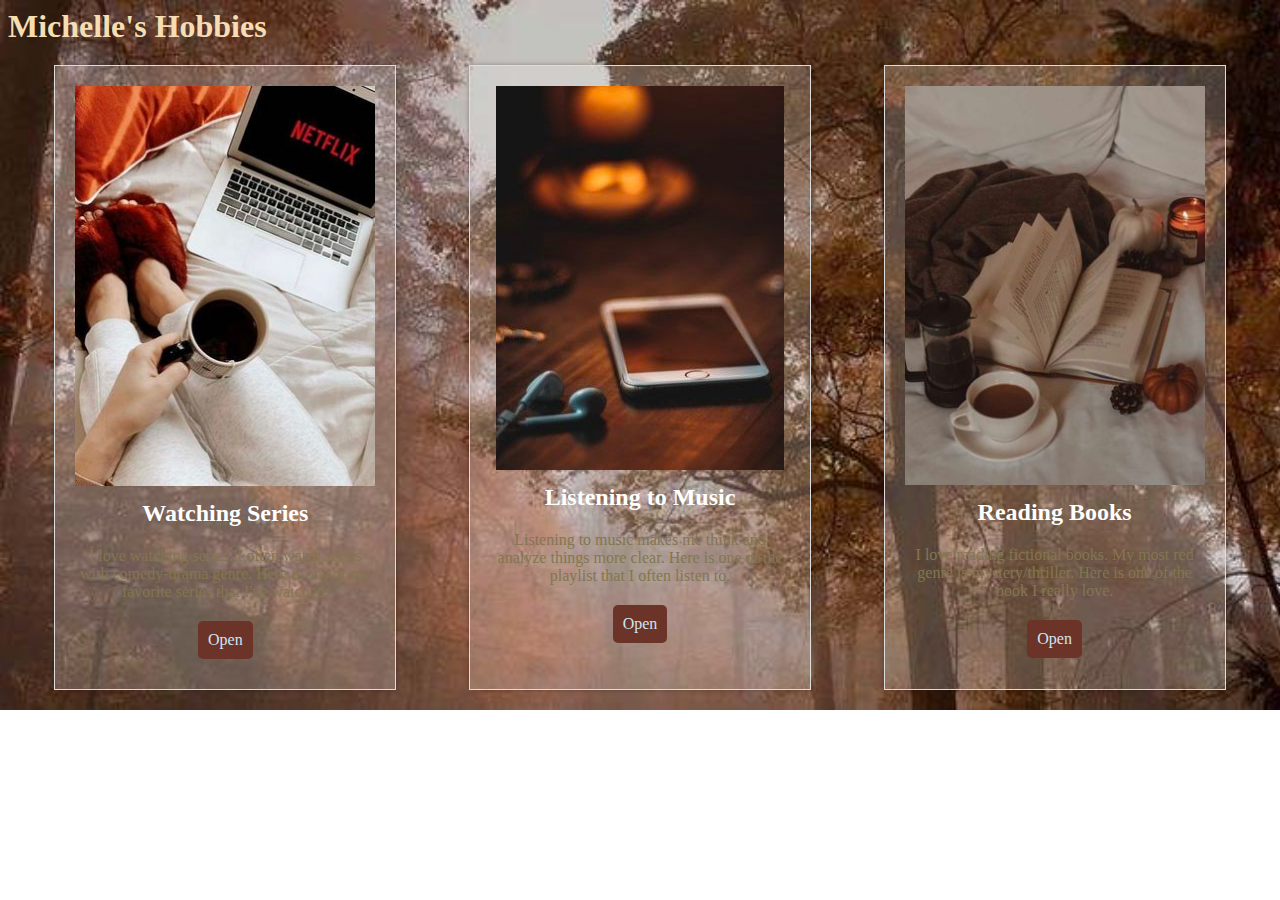
<file: index.html>
<!DOCTYPE html>
<html lang="en">
<head>
    <meta charset="UTF-8">
    <meta name="viewport" content="width=device-width, initial-scale=1.0">
    <title>Michelle</title>
    <link rel="stylesheet" type="text/css" href="style.css">
</head>
<h1>Michelle's Hobbies</h1>
<body>
    <div class="card-container">
        <div class="card">
          <img src="img/img1.jpg" alt="Image 1">
          <h2>Watching Series</h2>
          <p>I love watching series. I often watch series with comedy-drama genre. Here is one of my favorite series that I've watched.</p>
          <a href="https://www.netflix.com/ph-en/title/81025696" class="button">Open</a>
        </div>
        <div class="card">
          <img src="img/img2.jpg" alt="Image 2">
          <h2>Listening to Music</h2>
          <p>Listening to music makes me think and analyze things more clear. Here is one of the playlist that I often listen to.</p>
          <a href="https://open.spotify.com/playlist/4Yz3tBiB0ShnvTJ0yAwizA?si=2d495ae98b6540e6" class="button">Open</a>
        </div>
        <div class="card">
            <img src="img/img3.jpg" alt="Image 3">
            <h2>Reading Books</h2>
            <p>I love reading fictional books. My most red genre is mystery/thriller. Here is one of the book I really love.</p>
            <a href="https://www.wattpad.com/story/4499067-the-peculiars%27-tale" class="button">Open</a>
          </div>
      </div>   
    
</body>
</html>
</file>
<file: style.css>
body {
  background-image: url(img/bg1.jpg);
  background-size: cover;
  background-repeat: no-repeat;
}

h1{
  display: inline;
  margin: 0;
  color: wheat;
}

.card-container {
  display: flex;
  flex-wrap: wrap;
  justify-content: space-around;
  gap: 20px;
  margin: 20px;
  }
  
.card {
  flex: 1;
  max-width: 300px; 
  border: 1px solid #ddd;
  padding: 20px;
  text-align: center;
  box-shadow: 0 0 5px rgba(0, 0, 0, 0.3); 
  background-color: rgba(255, 255, 255, 0.2);
}
  
.card img {
  max-width: 100%;
  height: auto;
}
  
.card h2 {
  font-size: 1.5rem;
  margin-top: 10px;
  color: white;
}
  
.card p {
  margin: 10px 0;
  color: #83764F;
}
  
.button {
  display: inline-block;
  padding: 10px;
  margin-top: 10px;
  margin-bottom: 10px;
  background-color: #6C3428;
  color: #CEE6F3;
  text-decoration: none;
  border-radius: 5px;
  cursor: pointer;
  transition: background-color 0.3s ease;
}
  
.button:hover {
  background-color: #BA704F;
}

.card:hover {
  transform: scale(1.05);
  box-shadow: 0 8px 16px rgba(0, 0, 0, 0.2);
  backdrop-filter: none; 
  }
</file>
